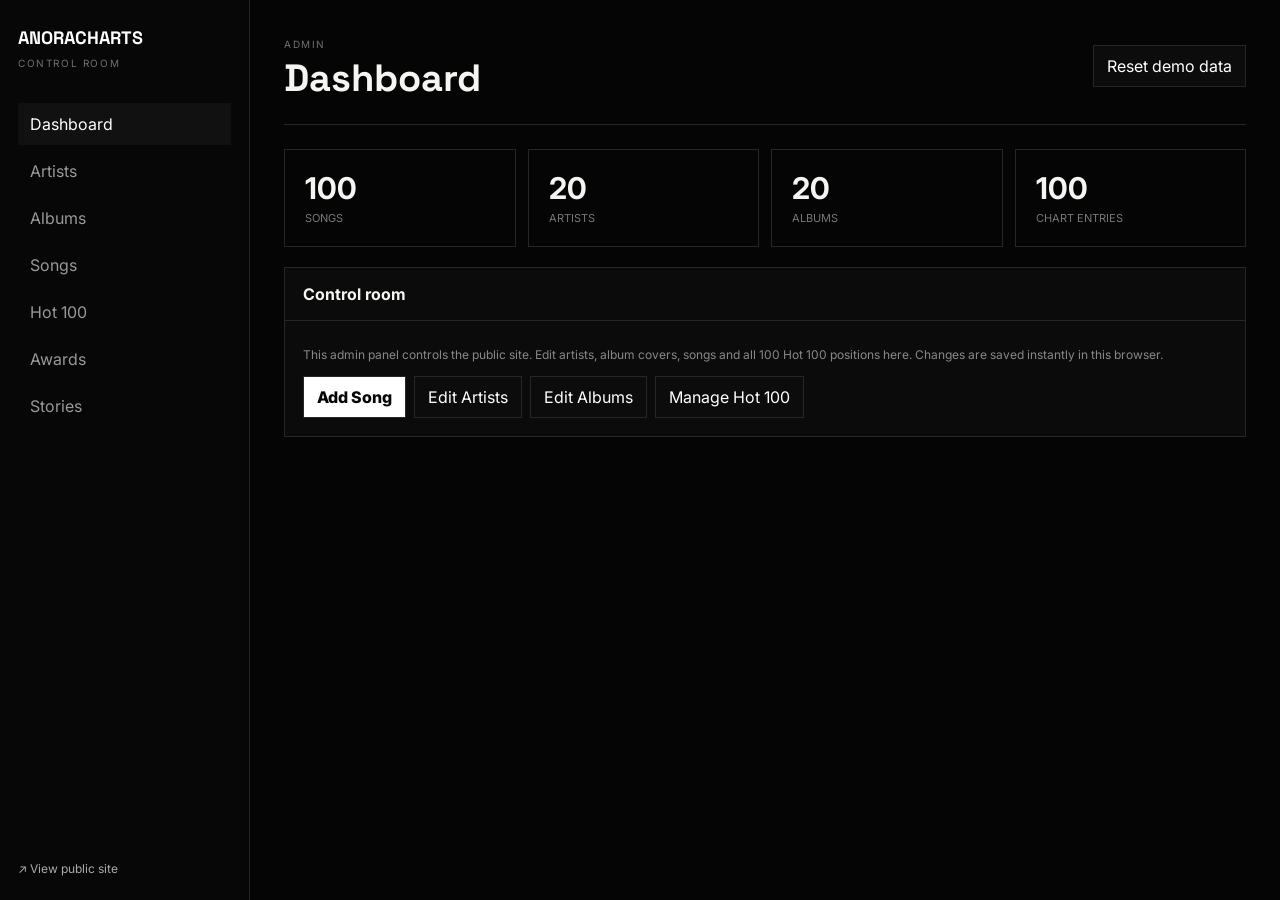
<file: admin/index.html>
<!DOCTYPE html>
<html lang="en"><head><meta charset="UTF-8"><meta name="viewport" content="width=device-width,initial-scale=1"><title>Anoracharts Admin</title><link rel="preconnect" href="https://fonts.googleapis.com"><link rel="preconnect" href="https://fonts.gstatic.com" crossorigin><link href="https://fonts.googleapis.com/css2?family=Inter:wght@400;500;600;700;800&family=Space+Grotesk:wght@600;700&display=swap" rel="stylesheet"><link rel="stylesheet" href="admin.css"></head>
<body><div class="admin-shell"><aside><a class="admin-brand" href="../index.html">ANORACHARTS</a><div class="admin-label">Control Room</div><nav id="adminNav"><button data-view="dashboard" class="active">Dashboard</button><button data-view="artists">Artists</button><button data-view="albums">Albums</button><button data-view="songs">Songs</button><button data-view="chart">Hot 100</button><button data-view="awards">Awards</button><button data-view="stories">Stories</button></nav><a class="public-link" href="../index.html">↗ View public site</a></aside><main><header><div><div class="admin-label">Admin</div><h1 id="viewTitle">Dashboard</h1></div><button id="resetBtn" class="ghost">Reset demo data</button></header><div id="adminApp"></div></main></div><script src="admin.js"></script></body></html>
</file>
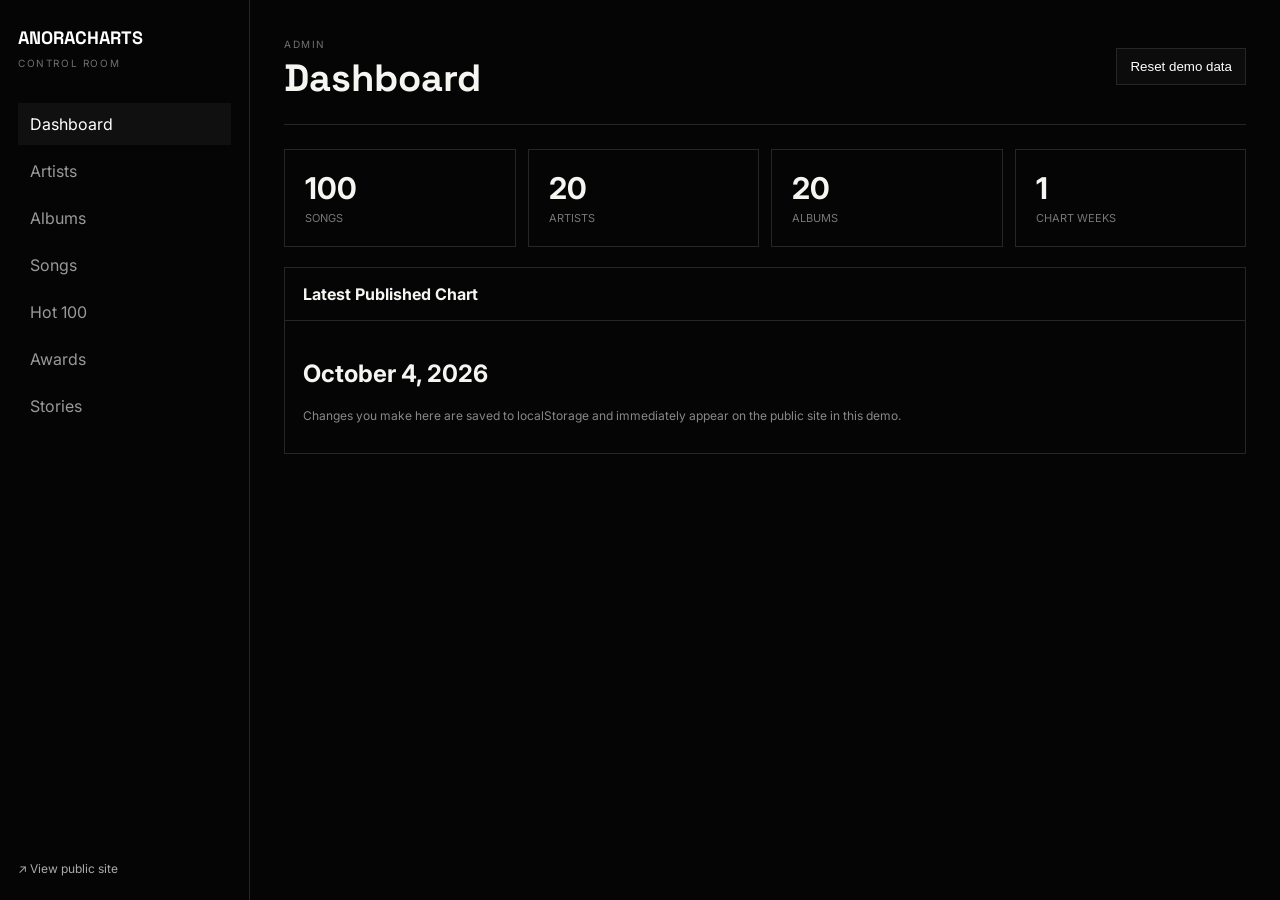
<file: admin.html>
<!DOCTYPE html>
<html lang="en"><head><meta charset="UTF-8"><meta name="viewport" content="width=device-width,initial-scale=1"><title>Anoracharts Admin</title><link rel="preconnect" href="https://fonts.googleapis.com"><link rel="preconnect" href="https://fonts.gstatic.com" crossorigin><link href="https://fonts.googleapis.com/css2?family=Inter:wght@400;500;600;700;800&family=Space+Grotesk:wght@600;700&display=swap" rel="stylesheet"><link rel="stylesheet" href="admin.css"></head>
<body><div class="admin-shell"><aside><a class="admin-brand" href="index.html">ANORACHARTS</a><div class="admin-label">Control Room</div><nav id="adminNav"><button data-view="dashboard" class="active">Dashboard</button><button data-view="artists">Artists</button><button data-view="albums">Albums</button><button data-view="songs">Songs</button><button data-view="chart">Hot 100</button><button data-view="awards">Awards</button><button data-view="stories">Stories</button></nav><a class="public-link" href="index.html">↗ View public site</a></aside><main><header><div><div class="admin-label">Admin</div><h1 id="viewTitle">Dashboard</h1></div><button id="resetBtn" class="ghost">Reset demo data</button></header><div id="adminApp"></div></main></div><script src="admin.js"></script></body></html>
</file>
<file: admin/admin.css>
:root{--bg:#050505;--panel:#0b0b0b;--line:#262626;--text:#f5f5f2;--muted:#858585;--danger:#ff6b6b}*{box-sizing:border-box}body{margin:0;background:var(--bg);color:var(--text);font-family:Inter,system-ui,sans-serif}.admin-shell{display:grid;grid-template-columns:250px minmax(0,1fr);min-height:100vh}aside{border-right:1px solid var(--line);padding:26px 18px;position:sticky;top:0;height:100vh;background:#070707}.admin-brand{font-family:"Space Grotesk";font-size:18px;color:#fff;text-decoration:none;font-weight:700}.admin-label{font-size:10px;letter-spacing:.16em;text-transform:uppercase;color:#707070;margin-top:8px}nav{display:grid;gap:5px;margin-top:34px}nav button{background:transparent;border:0;color:#999;text-align:left;padding:11px 12px;cursor:pointer;font:inherit}nav button.active,nav button:hover{background:#111;color:#fff}.public-link{position:absolute;bottom:24px;left:18px;color:#aaa;text-decoration:none;font-size:12px}main{padding:30px 34px;min-width:0}header{display:flex;justify-content:space-between;align-items:center;border-bottom:1px solid var(--line);padding-bottom:22px;margin-bottom:24px}h1,h2{font-family:"Space Grotesk"}h1{font-size:38px;margin:4px 0 0}h2{margin:0 0 20px}.ghost,.primary,.danger,.mini,.file-btn{border:1px solid var(--line);background:#0c0c0c;color:#fff;padding:10px 13px;cursor:pointer;font:inherit}.primary{background:#fff;color:#050505;font-weight:800}.primary:disabled{opacity:.35;cursor:not-allowed}.danger{color:var(--danger)}.mini{padding:7px 8px}.stats{display:grid;grid-template-columns:repeat(4,1fr);gap:12px}.stat{border:1px solid var(--line);padding:20px}.stat strong{display:block;font-size:30px}.stat span{font-size:11px;color:#777;text-transform:uppercase}.panel{border:1px solid var(--line);margin-top:20px;background:var(--panel)}.panel-head{padding:16px 18px;border-bottom:1px solid var(--line);display:flex;justify-content:space-between;align-items:center;gap:16px}.panel-body{padding:18px}.toolbar{display:flex;justify-content:space-between;align-items:center;gap:16px;margin-bottom:16px}.quick-actions,.row-actions,.form-actions{display:flex;gap:8px;flex-wrap:wrap}.form-actions{justify-content:flex-end}.form-grid{display:grid;grid-template-columns:1fr 1fr;gap:12px}.form-grid .full{grid-column:1/-1}label{font-size:11px;color:#777;text-transform:uppercase;letter-spacing:.08em;display:block;margin-bottom:6px}input,select,textarea{width:100%;background:#080808;color:#fff;border:1px solid #2c2c2c;padding:11px;font:inherit}textarea{min-height:100px;resize:vertical}.table-wrap{overflow:auto}.table{width:100%;border-collapse:collapse;min-width:760px}.table th,.table td{padding:11px 9px;border-bottom:1px solid #1d1d1d;text-align:left;font-size:13px;vertical-align:middle}.table th{color:#777;font-size:10px;text-transform:uppercase;position:sticky;top:0;background:#0b0b0b;z-index:1}.thumb{width:44px;height:44px;object-fit:cover;background:#111}.notice{color:#888;font-size:12px;line-height:1.5;margin-top:7px}.preview{width:100px;height:100px;object-fit:cover;border:1px solid var(--line);background:#111}.media-row{display:flex;gap:14px;align-items:flex-start}.media-inputs{flex:1;display:grid;gap:8px}.file-btn{display:inline-block;width:max-content;text-transform:none;letter-spacing:0;color:#ddd}.search-admin{margin-bottom:14px;max-width:420px}.chart-head{align-items:flex-end}.chart-select-wrap{min-width:min(100%,420px)}.chart-progress{margin:18px 0}.chart-progress strong{font-size:24px;margin-right:10px}.chart-progress span{font-size:12px;color:#888}.chart-progress>div{height:4px;background:#1a1a1a;margin-top:10px}.chart-progress i{display:block;height:100%;background:#fff}.chart-add{display:grid;grid-template-columns:1fr auto;gap:10px;margin-bottom:16px}.rank-input{width:68px}.points-input{width:100px}.story-admin{display:flex;justify-content:space-between;gap:20px;padding:15px 0;border-bottom:1px solid #1e1e1e}.story-admin p{margin:5px 0 0;color:#888;font-size:13px}.modal{position:fixed;inset:0;background:rgba(0,0,0,.82);z-index:100;display:none;padding:30px;overflow:auto}.modal.open{display:grid;place-items:start center}.modal-card{position:relative;width:min(760px,100%);background:#090909;border:1px solid #303030;padding:24px;margin-top:30px}.modal-close{position:absolute;right:14px;top:14px;background:transparent;border:1px solid #282828;color:#fff;width:34px;height:34px;cursor:pointer}@media(max-width:900px){.admin-shell{grid-template-columns:1fr}aside{height:auto;position:static;border-right:0;border-bottom:1px solid var(--line)}nav{display:flex;overflow:auto}.public-link{position:static;display:inline-block;margin-top:18px}main{padding:22px 16px}.stats{grid-template-columns:1fr 1fr}.form-grid{grid-template-columns:1fr}.form-grid .full{grid-column:auto}.toolbar{align-items:flex-start}.chart-add{grid-template-columns:1fr}.media-row{flex-direction:column}}
</file>
<file: admin.css>
:root{--bg:#050505;--panel:#0c0c0c;--line:#262626;--text:#f5f5f2;--muted:#888}*{box-sizing:border-box}body{margin:0;background:var(--bg);color:var(--text);font-family:Inter,sans-serif}.admin-shell{display:grid;grid-template-columns:250px 1fr;min-height:100vh}aside{border-right:1px solid var(--line);padding:26px 18px;position:sticky;top:0;height:100vh}.admin-brand{font-family:"Space Grotesk";font-size:18px;color:#fff;text-decoration:none;font-weight:700}.admin-label{font-size:10px;letter-spacing:.16em;text-transform:uppercase;color:#707070;margin-top:8px}nav{display:grid;gap:5px;margin-top:34px}nav button{background:transparent;border:0;color:#999;text-align:left;padding:11px 12px;cursor:pointer;font:inherit}nav button.active,nav button:hover{background:#101010;color:#fff}.public-link{position:absolute;bottom:24px;left:18px;color:#aaa;text-decoration:none;font-size:12px}main{padding:30px 34px}header{display:flex;justify-content:space-between;align-items:center;border-bottom:1px solid var(--line);padding-bottom:22px;margin-bottom:24px}h1{font-family:"Space Grotesk";font-size:38px;margin:4px 0 0}.ghost,.primary,.danger{border:1px solid var(--line);background:#0c0c0c;color:#fff;padding:10px 13px;cursor:pointer}.primary{background:#fff;color:#050505;font-weight:700}.danger{color:#ff6b6b}.stats{display:grid;grid-template-columns:repeat(4,1fr);gap:12px}.stat{border:1px solid var(--line);padding:20px}.stat strong{display:block;font-size:30px}.stat span{font-size:11px;color:#777;text-transform:uppercase}.panel{border:1px solid var(--line);margin-top:20px}.panel-head{padding:16px 18px;border-bottom:1px solid var(--line);display:flex;justify-content:space-between;align-items:center}.panel-body{padding:18px}.form-grid{display:grid;grid-template-columns:1fr 1fr;gap:12px}.form-grid .full{grid-column:1/-1}label{font-size:11px;color:#777;text-transform:uppercase;letter-spacing:.08em;display:block;margin-bottom:6px}input,select,textarea{width:100%;background:#080808;color:#fff;border:1px solid #2c2c2c;padding:11px;font:inherit}textarea{min-height:90px}.table{width:100%;border-collapse:collapse}.table th,.table td{padding:12px 10px;border-bottom:1px solid #1d1d1d;text-align:left;font-size:13px}.table th{color:#777;font-size:10px;text-transform:uppercase}.thumb{width:42px;height:42px;object-fit:cover;background:#111}.row-actions{display:flex;gap:6px}.row-actions button{font-size:11px;padding:7px 9px}.chart-admin-row{display:grid;grid-template-columns:50px 1fr 110px 80px;gap:12px;align-items:center;border-bottom:1px solid #1d1d1d;padding:10px 0}.rankbox{font-family:"Space Grotesk";font-size:25px}.notice{color:#888;font-size:12px;margin-top:10px}.preview{width:90px;height:90px;object-fit:cover;border:1px solid var(--line);margin-top:8px}@media(max-width:900px){.admin-shell{grid-template-columns:1fr}aside{height:auto;position:static;border-right:0;border-bottom:1px solid var(--line)}nav{display:flex;overflow:auto}.public-link{position:static;display:inline-block;margin-top:18px}main{padding:22px 16px}.stats{grid-template-columns:1fr 1fr}.form-grid{grid-template-columns:1fr}.form-grid .full{grid-column:auto}}
</file>
